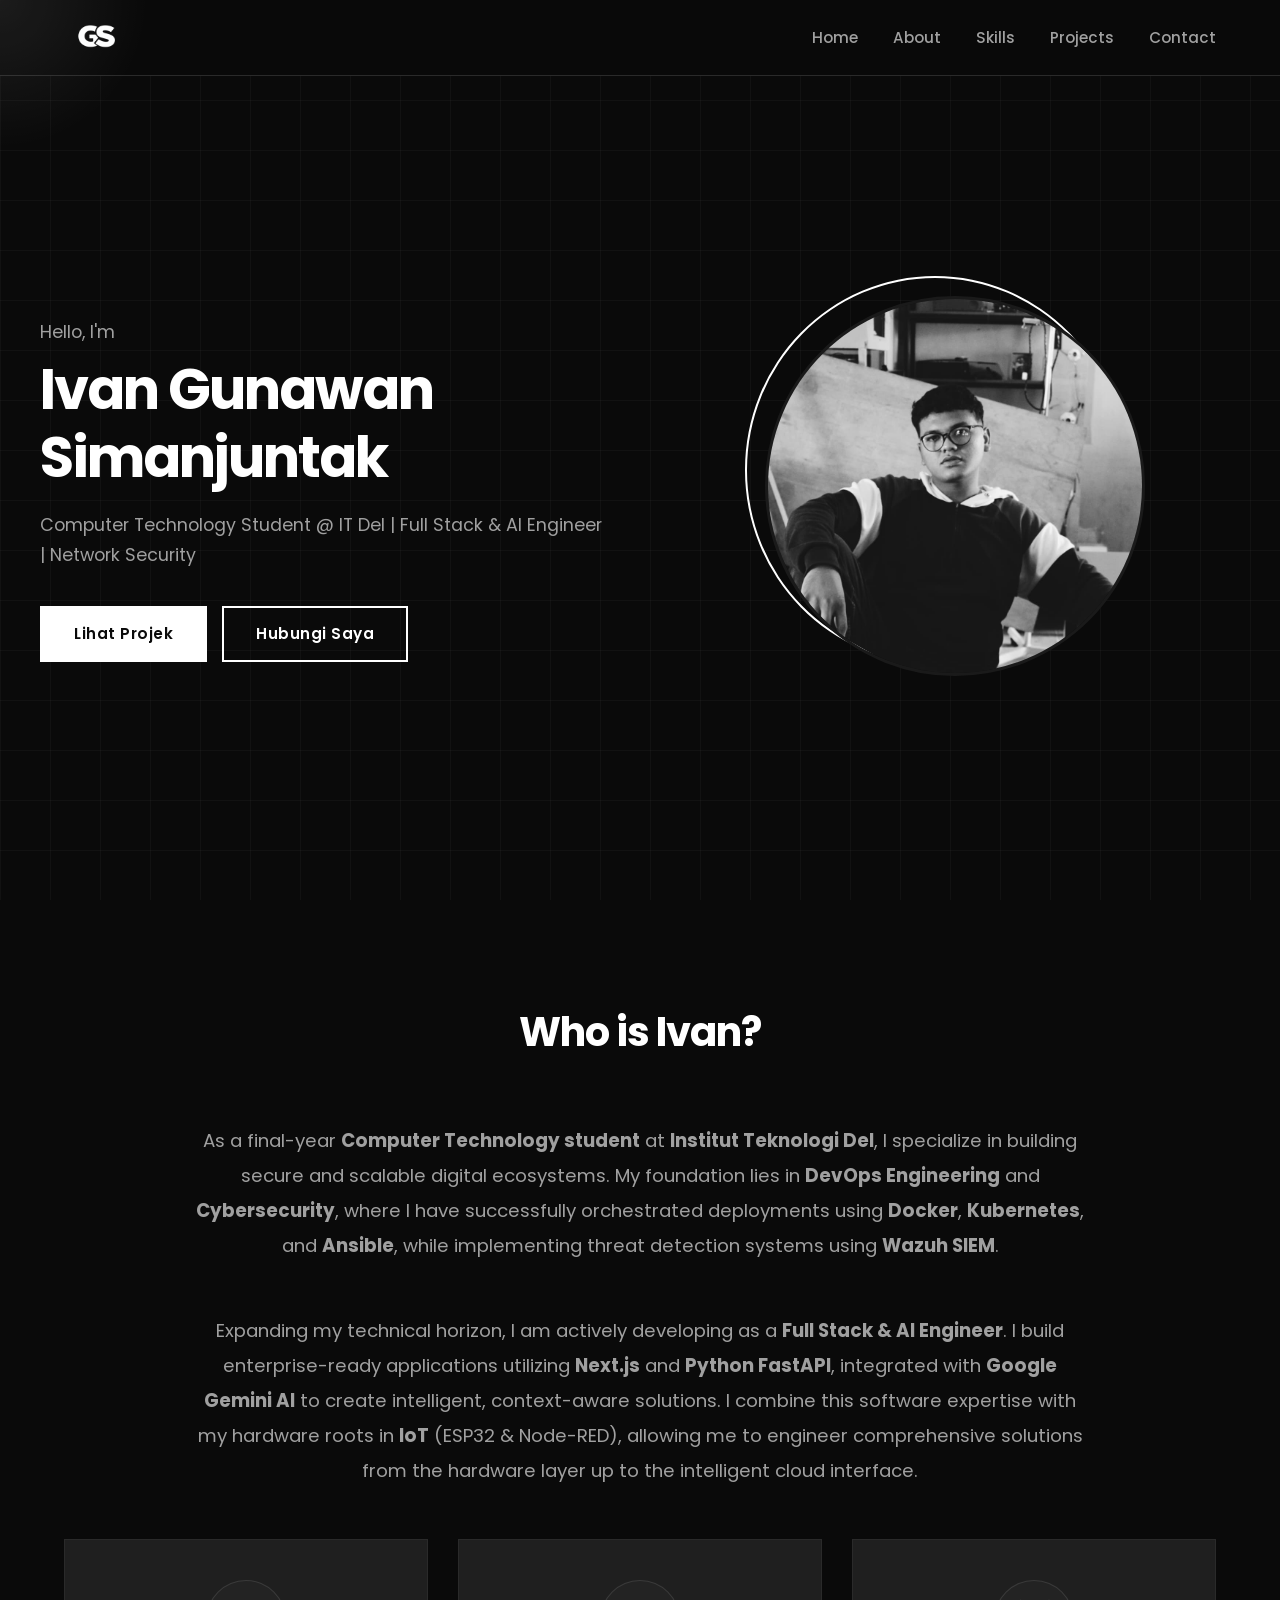
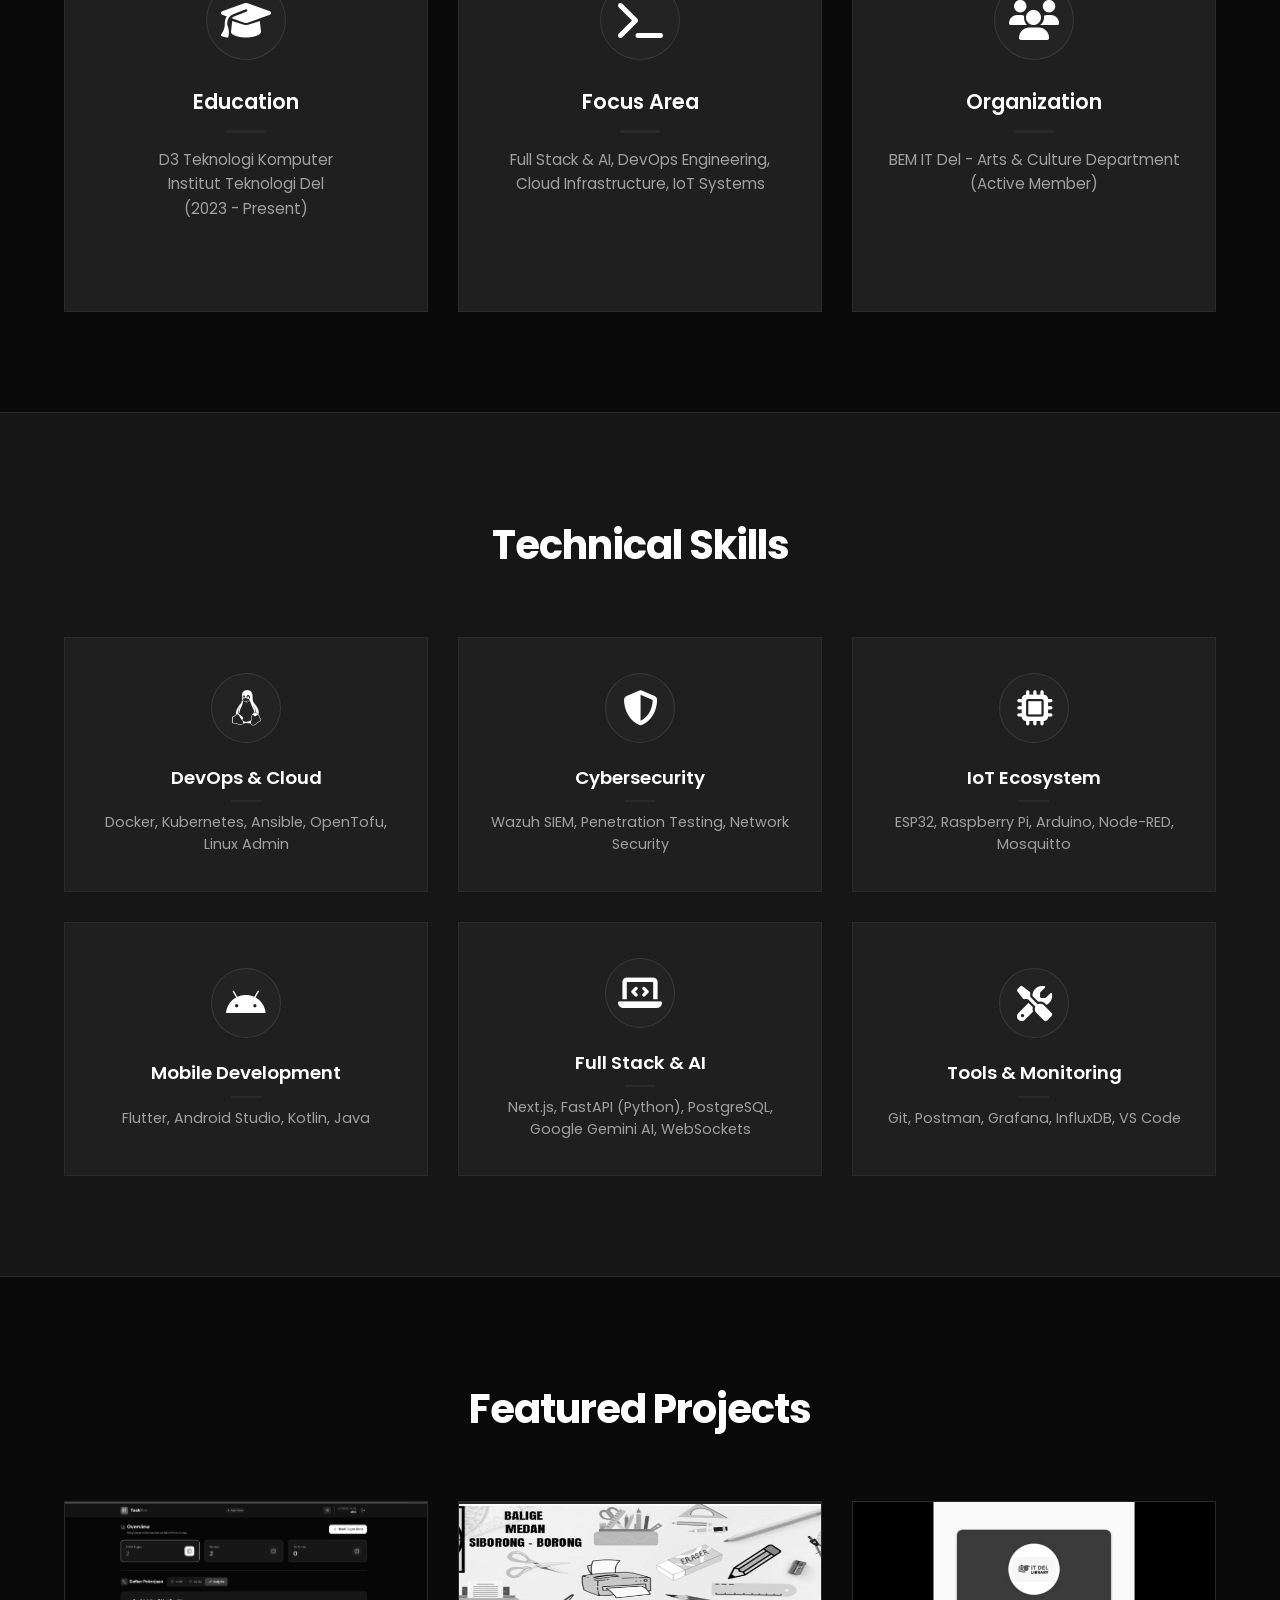
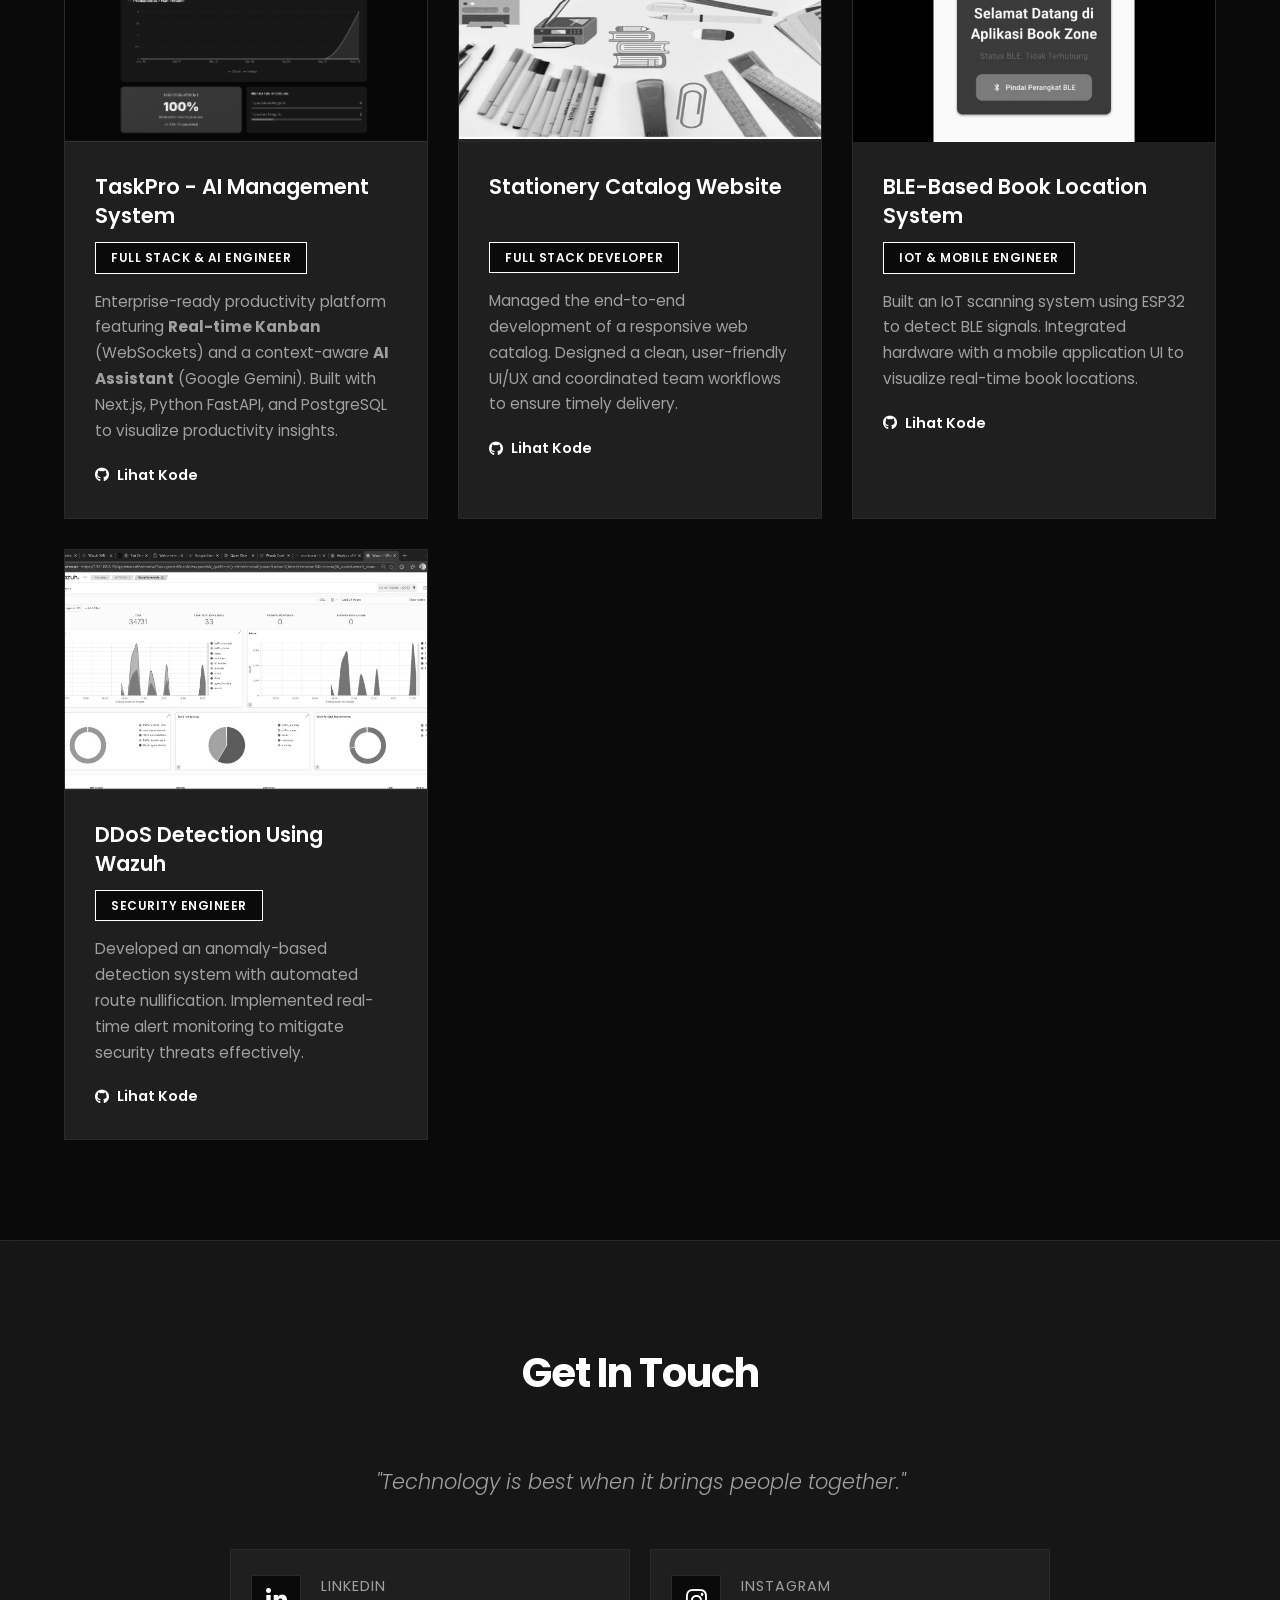
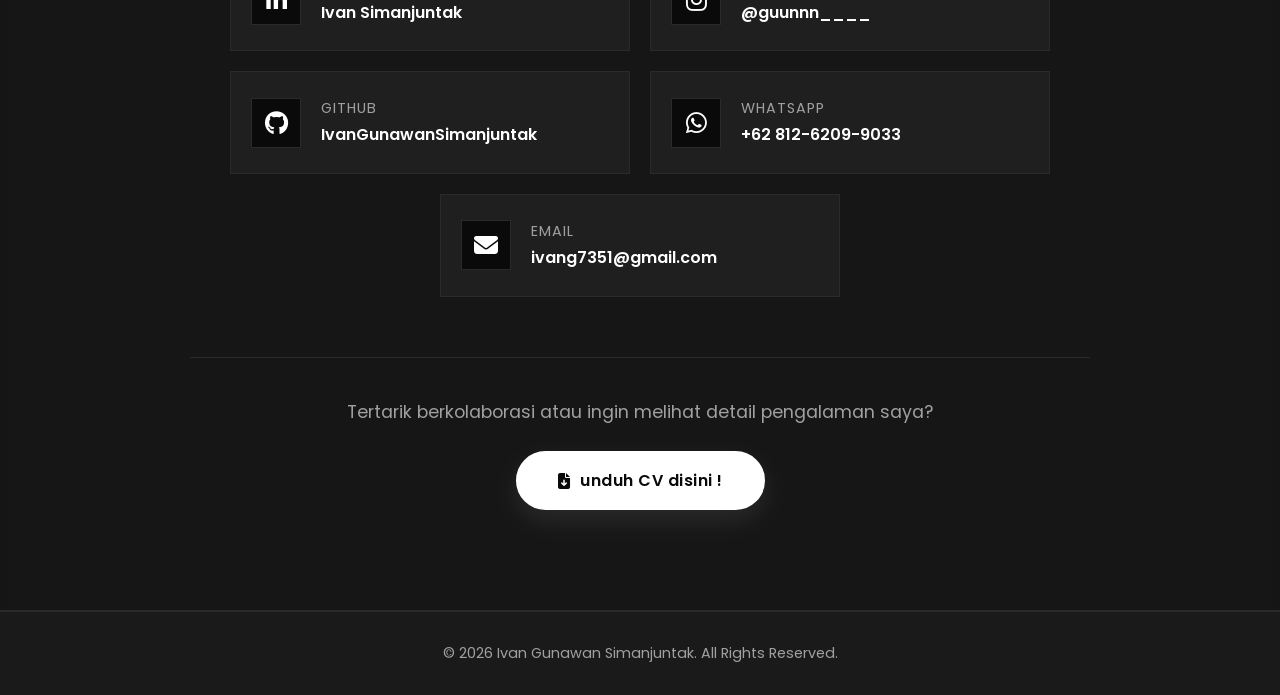
<file: index.html>
<!DOCTYPE html>
<html lang="id">
   <head>
    <meta charset="UTF-8">
    <meta name="viewport" content="width=device-width, initial-scale=1.0">
    
    <title>Portfolio | Ivan Gunawan Simanjuntak</title>
    
    <link rel="icon" type="image/jpeg" href="img/2.jpeg">

    <link rel="stylesheet" href="style.css">
    
    <meta name="description" content="Portfolio of Ivan Gunawan Simanjuntak - Full Stack & AI Engineer specializing in Next.js, Python, and Cybersecurity. View my projects and CV.">
    <meta name="keywords" content="Ivan Gunawan, Full Stack Developer, AI Engineer, IT Del, Portfolio, Next.js, Python, Cybersecurity">
    <meta name="author" content="Ivan Gunawan Simanjuntak">

    <meta property="og:title" content="Ivan Gunawan - Full Stack & AI Engineer">
    <meta property="og:description" content="Building enterprise-ready applications with Next.js, Python FastAPI, and Google Gemini AI. Check out my latest work!">
    <meta property="og:image" content="https://ivangunawansimanjuntak.github.io/my-portofolio/img/2.jpeg">
    <meta property="og:url" content="https://ivangunawansimanjuntak.github.io/my-portofolio/">
    <meta property="og:type" content="website">

    <link href="https://fonts.googleapis.com/css2?family=Poppins:wght@300;400;600;700&display=swap" rel="stylesheet">
    <link rel="stylesheet" href="https://cdnjs.cloudflare.com/ajax/libs/font-awesome/6.4.0/css/all.min.css">
</head>
<body>

    <div class="cursor-light"></div>

    <nav class="navbar">
        <div class="container nav-container">
            <a href="#" class="logo">
                <img src="img/logo.png" alt="Logo Ivan Gunawan">
            </a>
            
            <ul class="nav-links">
                <li><a href="#home">Home</a></li>
                <li><a href="#about">About</a></li>
                <li><a href="#skills">Skills</a></li>
                <li><a href="#projects">Projects</a></li>
                <li><a href="#contact">Contact</a></li>
            </ul>

            <div class="hamburger">
                <i class="fas fa-bars"></i>
            </div>
        </div>
    </nav>

    <section id="home" class="hero">
        <div class="container hero-container">
            <div class="hero-text hidden">
                <span class="greeting">Hello, I'm</span>
                <h1>Ivan Gunawan<br>Simanjuntak</h1>
                <p>Computer Technology Student @ IT Del | Full Stack & AI Engineer | Network Security</p>
                <div class="cta-buttons">
                    <a href="#projects" class="btn btn-primary">Lihat Projek</a>
                    <a href="#contact" class="btn btn-outline">Hubungi Saya</a>
                </div>
            </div>
            
            <div class="hero-image hidden">
                <div class="img-wrapper">
                    <img src="img/2.jpeg" alt="Ivan Gunawan Profile">
                </div>
            </div>  
        </div>
    </section>

    <section id="about" class="section">
        <div class="container">
            <h2 class="section-title hidden">Who is Ivan?</h2>
            <div class="about-content hidden">
                <p>
                    As a final-year <strong>Computer Technology student</strong> at <strong>Institut Teknologi Del</strong>, I specialize in building secure and scalable digital ecosystems. My foundation lies in <strong>DevOps Engineering</strong> and <strong>Cybersecurity</strong>, where I have successfully orchestrated deployments using <strong>Docker</strong>, <strong>Kubernetes</strong>, and <strong>Ansible</strong>, while implementing threat detection systems using <strong>Wazuh SIEM</strong>.
                </p>
                <p>
                    Expanding my technical horizon, I am actively developing as a <strong>Full Stack & AI Engineer</strong>. I build enterprise-ready applications utilizing <strong>Next.js</strong> and <strong>Python FastAPI</strong>, integrated with <strong>Google Gemini AI</strong> to create intelligent, context-aware solutions. I combine this software expertise with my hardware roots in <strong>IoT</strong> (ESP32 & Node-RED), allowing me to engineer comprehensive solutions from the hardware layer up to the intelligent cloud interface.
                </p>
                
                <div class="info-grid">
                    <div class="info-card hidden">
                        <i class="fas fa-graduation-cap"></i>
                        <h3>Education</h3>
                        <p>D3 Teknologi Komputer<br>Institut Teknologi Del<br>(2023 - Present)</p>
                    </div>

                    <div class="info-card hidden">
                        <i class="fas fa-terminal"></i>
                        <h3>Focus Area</h3>
                        <p>Full Stack & AI, DevOps Engineering, Cloud Infrastructure, IoT Systems</p>
                    </div>

                    <div class="info-card hidden">
                        <i class="fas fa-users"></i>
                        <h3>Organization</h3>
                        <p>BEM IT Del - Arts & Culture Department (Active Member)</p>
                    </div>
                </div>
            </div>
        </div>
    </section>

    <section id="skills" class="section bg-dark">
        <div class="container">
            <h2 class="section-title hidden">Technical Skills</h2>
            <div class="skills-grid">
                
                <div class="skill-item hidden">
                    <i class="fab fa-linux"></i>
                    <div class="skill-info">
                        <h4>DevOps & Cloud</h4>
                        <p>Docker, Kubernetes, Ansible, OpenTofu, Linux Admin</p>
                    </div>
                </div>

                <div class="skill-item hidden">
                    <i class="fas fa-shield-alt"></i>
                    <div class="skill-info">
                        <h4>Cybersecurity</h4>
                        <p>Wazuh SIEM, Penetration Testing, Network Security</p>
                    </div>
                </div>

                <div class="skill-item hidden">
                    <i class="fas fa-microchip"></i>
                    <div class="skill-info">
                        <h4>IoT Ecosystem</h4>
                        <p>ESP32, Raspberry Pi, Arduino, Node-RED, Mosquitto</p>
                    </div>
                </div>

                <div class="skill-item hidden">
                    <i class="fab fa-android"></i>
                    <div class="skill-info">
                        <h4>Mobile Development</h4>
                        <p>Flutter, Android Studio, Kotlin, Java</p>
                    </div>
                </div>

                <div class="skill-item hidden">
                    <i class="fas fa-laptop-code"></i> <div class="skill-info">
                        <h4>Full Stack & AI</h4>
                        <p>Next.js, FastAPI (Python), PostgreSQL, Google Gemini AI, WebSockets</p>
                    </div>
                </div>

                <div class="skill-item hidden">
                    <i class="fas fa-tools"></i>
                    <div class="skill-info">
                        <h4>Tools & Monitoring</h4>
                        <p>Git, Postman, Grafana, InfluxDB, VS Code</p>
                    </div>
                </div>

            </div>
        </div>
    </section>

    <section id="projects" class="section">
        <div class="container">
            <h2 class="section-title hidden">Featured Projects</h2>
            <div class="projects-grid">

                <div class="project-card hidden">
                    <div class="card-img">
                        <img src="img/6.png" alt="TaskPro Dashboard">
                    </div>
                    <div class="card-body">
                        <h3>TaskPro - AI Management System</h3>
                        <span class="badge">Full Stack & AI Engineer</span>
                        <p>
                            Enterprise-ready productivity platform featuring <strong>Real-time Kanban</strong> (WebSockets) and a context-aware <strong>AI Assistant</strong> (Google Gemini). Built with Next.js, Python FastAPI, and PostgreSQL to visualize productivity insights.
                        </p>
                        
                        <a href="https://github.com/IvanGunawanSimanjuntak/TaskPro-AI-Management" target="_blank" class="project-link">
                            <i class="fab fa-github"></i> Lihat Kode
                        </a>
                    </div>
                </div>
                
                <div class="project-card hidden">
                    <div class="card-img">
                        <img src="img/3.png" alt="Stationery Catalog">
                    </div>
                    <div class="card-body">
                        <h3>Stationery Catalog Website</h3>
                        <span class="badge">Full Stack Developer</span>
                        <p>Managed the end-to-end development of a responsive web catalog. Designed a clean, user-friendly UI/UX and coordinated team workflows to ensure timely delivery.</p>
                        
                        <a href="https://github.com/IvanGunawanSimanjuntak/PA-1-gas" target="_blank" class="project-link">
                            <i class="fab fa-github"></i> Lihat Kode
                        </a>
                    </div>
                </div>

                <div class="project-card hidden">
                    <div class="card-img">
                        <img src="img/4.png" alt="BLE Mobile App">
                    </div>
                    <div class="card-body">
                        <h3>BLE-Based Book Location System</h3>
                        <span class="badge">IoT & Mobile Engineer</span>
                        <p>Built an IoT scanning system using ESP32 to detect BLE signals. Integrated hardware with a mobile application UI to visualize real-time book locations.</p>

                        <a href="https://github.com/IvanGunawanSimanjuntak/pa-2" target="_blank" class="project-link">
                            <i class="fab fa-github"></i> Lihat Kode
                        </a>
                    </div>
                </div>

                <div class="project-card hidden">
                    <div class="card-img">
                        <img src="img/5.png" alt="DDoS Detection">
                    </div>
                    <div class="card-body">
                        <h3>DDoS Detection Using Wazuh</h3>
                        <span class="badge">Security Engineer</span>
                        <p>Developed an anomaly-based detection system with automated route nullification. Implemented real-time alert monitoring to mitigate security threats effectively.</p>

                        <a href="https://github.com/IvanGunawanSimanjuntak/TA" target="_blank" class="project-link">
                            <i class="fab fa-github"></i> Lihat Kode
                        </a>
                    </div>
                </div>

            </div>
        </div>
    </section>

<section id="contact" class="section bg-dark">
        <div class="container contact-wrapper hidden">
            <h2 class="section-title">Get In Touch</h2>
            <p class="quote">"Technology is best when it brings people together."</p>
            
            <div class="social-grid">
                
                <a href="https://www.linkedin.com/in/ivan-simanjuntak-47b6a133a/" target="_blank" class="social-card">
                    <div class="icon-box"><i class="fab fa-linkedin-in"></i></div>
                    <div class="social-text">
                        <h3>LinkedIn</h3>
                        <p>Ivan Simanjuntak</p>
                    </div>
                </a>

                <a href="https://www.instagram.com/guunnn____" target="_blank" class="social-card">
                    <div class="icon-box"><i class="fab fa-instagram"></i></div>
                    <div class="social-text">
                        <h3>Instagram</h3>
                        <p>@guunnn____</p>
                    </div>
                </a>

                <a href="https://github.com/IvanGunawanSimanjuntak" target="_blank" class="social-card">
                    <div class="icon-box"><i class="fab fa-github"></i></div>
                    <div class="social-text">
                        <h3>GitHub</h3>
                        <p>IvanGunawanSimanjuntak</p>
                    </div>
                </a>

                <a href="https://wa.me/6281262099033" target="_blank" class="social-card">
                    <div class="icon-box"><i class="fab fa-whatsapp"></i></div>
                    <div class="social-text">
                        <h3>WhatsApp</h3>
                        <p>+62 812-6209-9033</p>
                    </div>
                </a>

                <a href="mailto:ivang7351@gmail.com" class="social-card">
                    <div class="icon-box"><i class="fas fa-envelope"></i></div>
                    <div class="social-text">
                        <h3>Email</h3>
                        <p>ivang7351@gmail.com</p>
                    </div>
                </a>

            </div> 
            <div class="cv-download-section" style="margin-top: 60px; text-align: center; border-top: 1px solid var(--border); padding-top: 40px;">
                <p style="color: var(--text-sec); margin-bottom: 25px; font-size: 1.1rem;">
                    Tertarik berkolaborasi atau ingin melihat detail pengalaman saya?
                </p>
                
                <a href="files/CV_Ivan_Gunawan.pdf" download="CV_Ivan_Gunawan_Simanjuntak" class="btn btn-primary" style="padding: 15px 40px; font-size: 1rem; border-radius: 50px; display: inline-flex; align-items: center; gap: 10px; box-shadow: 0 10px 30px rgba(255, 255, 255, 0.1);">
                    <i class="fas fa-file-download"></i> unduh CV disini !
                </a>
            </div>

        </div>
    </section>

    <footer>
      <p>&copy; <span id="year"></span> Ivan Gunawan Simanjuntak. All Rights Reserved.</p>
    </footer>

    <button class="scroll-top" id="scrollTop"><i class="fas fa-arrow-up"></i></button>

    <script src="script.js"></script>
    
    <script>
        const cursorLight = document.querySelector('.cursor-light');
        document.addEventListener('mousemove', (e) => {
            cursorLight.style.left = e.clientX + 'px';
            cursorLight.style.top = e.clientY + 'px';
        });
    </script>
</body>
</html>
</file>
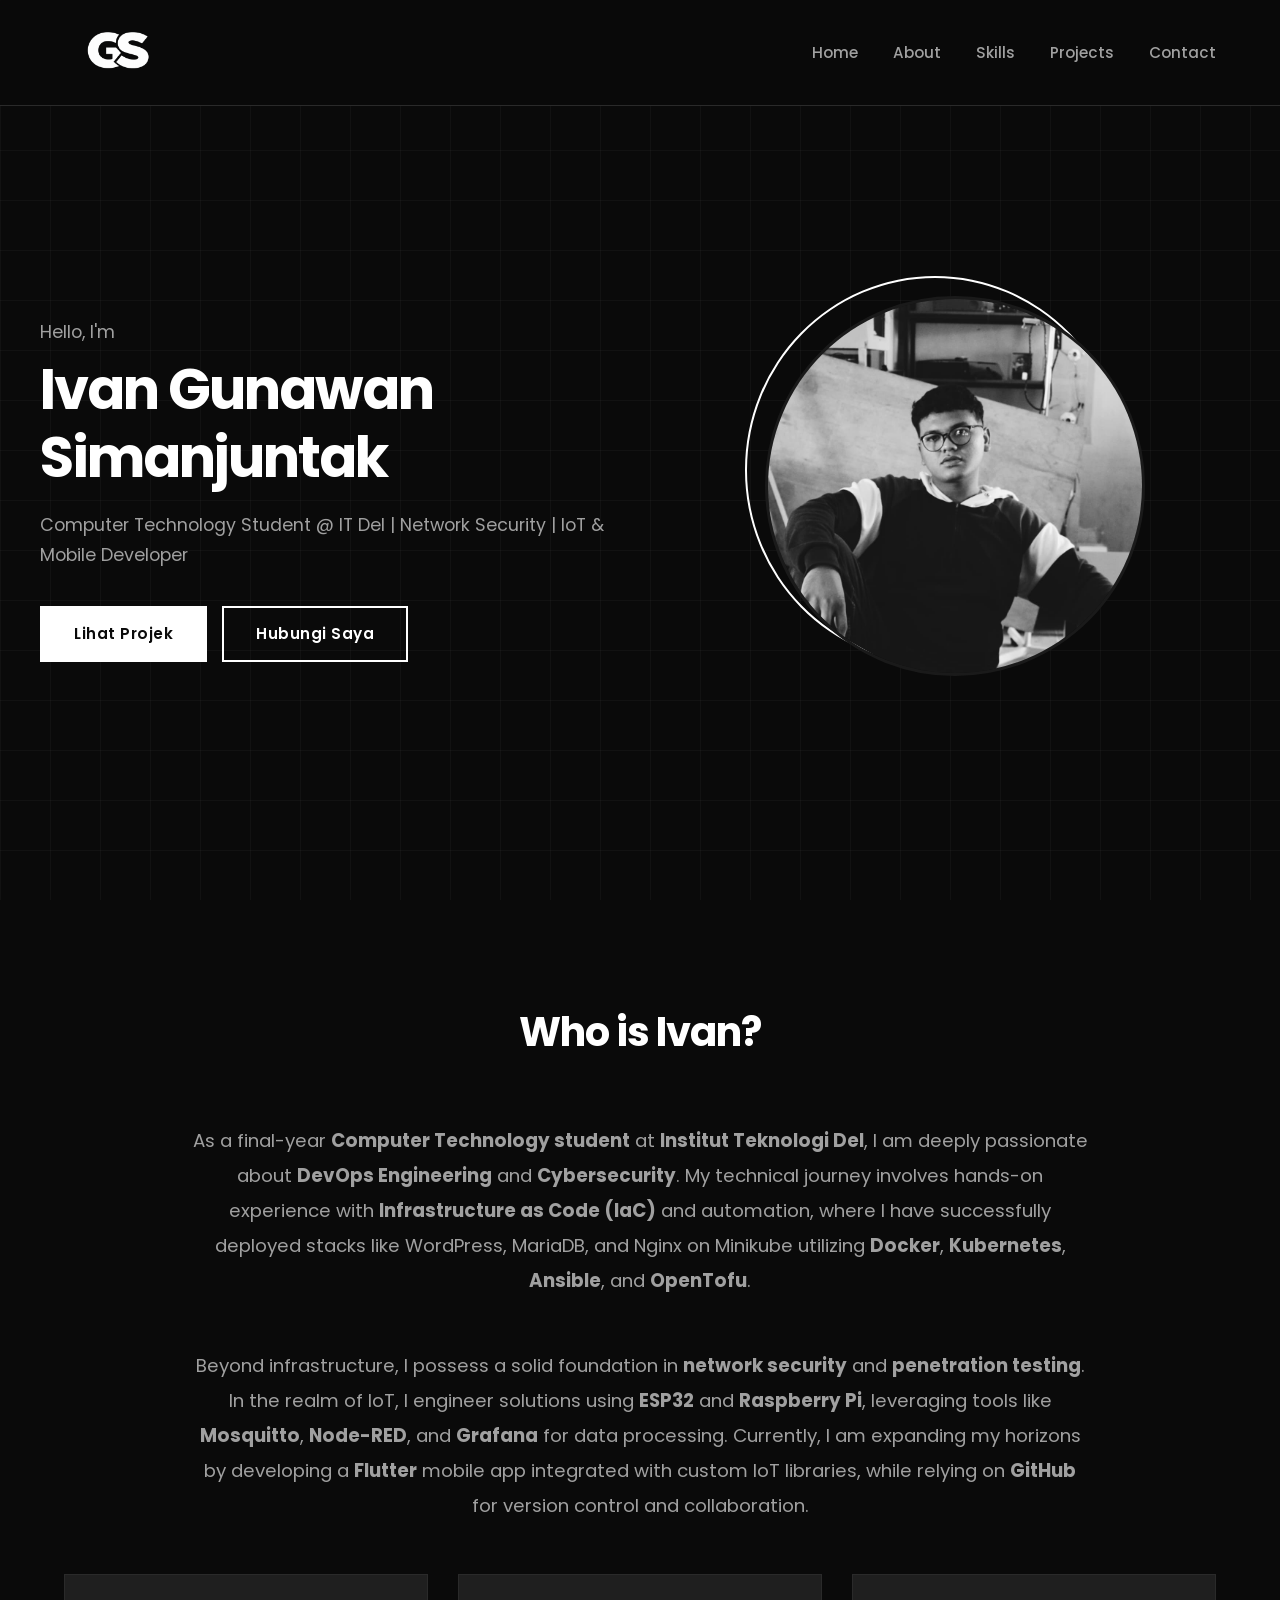
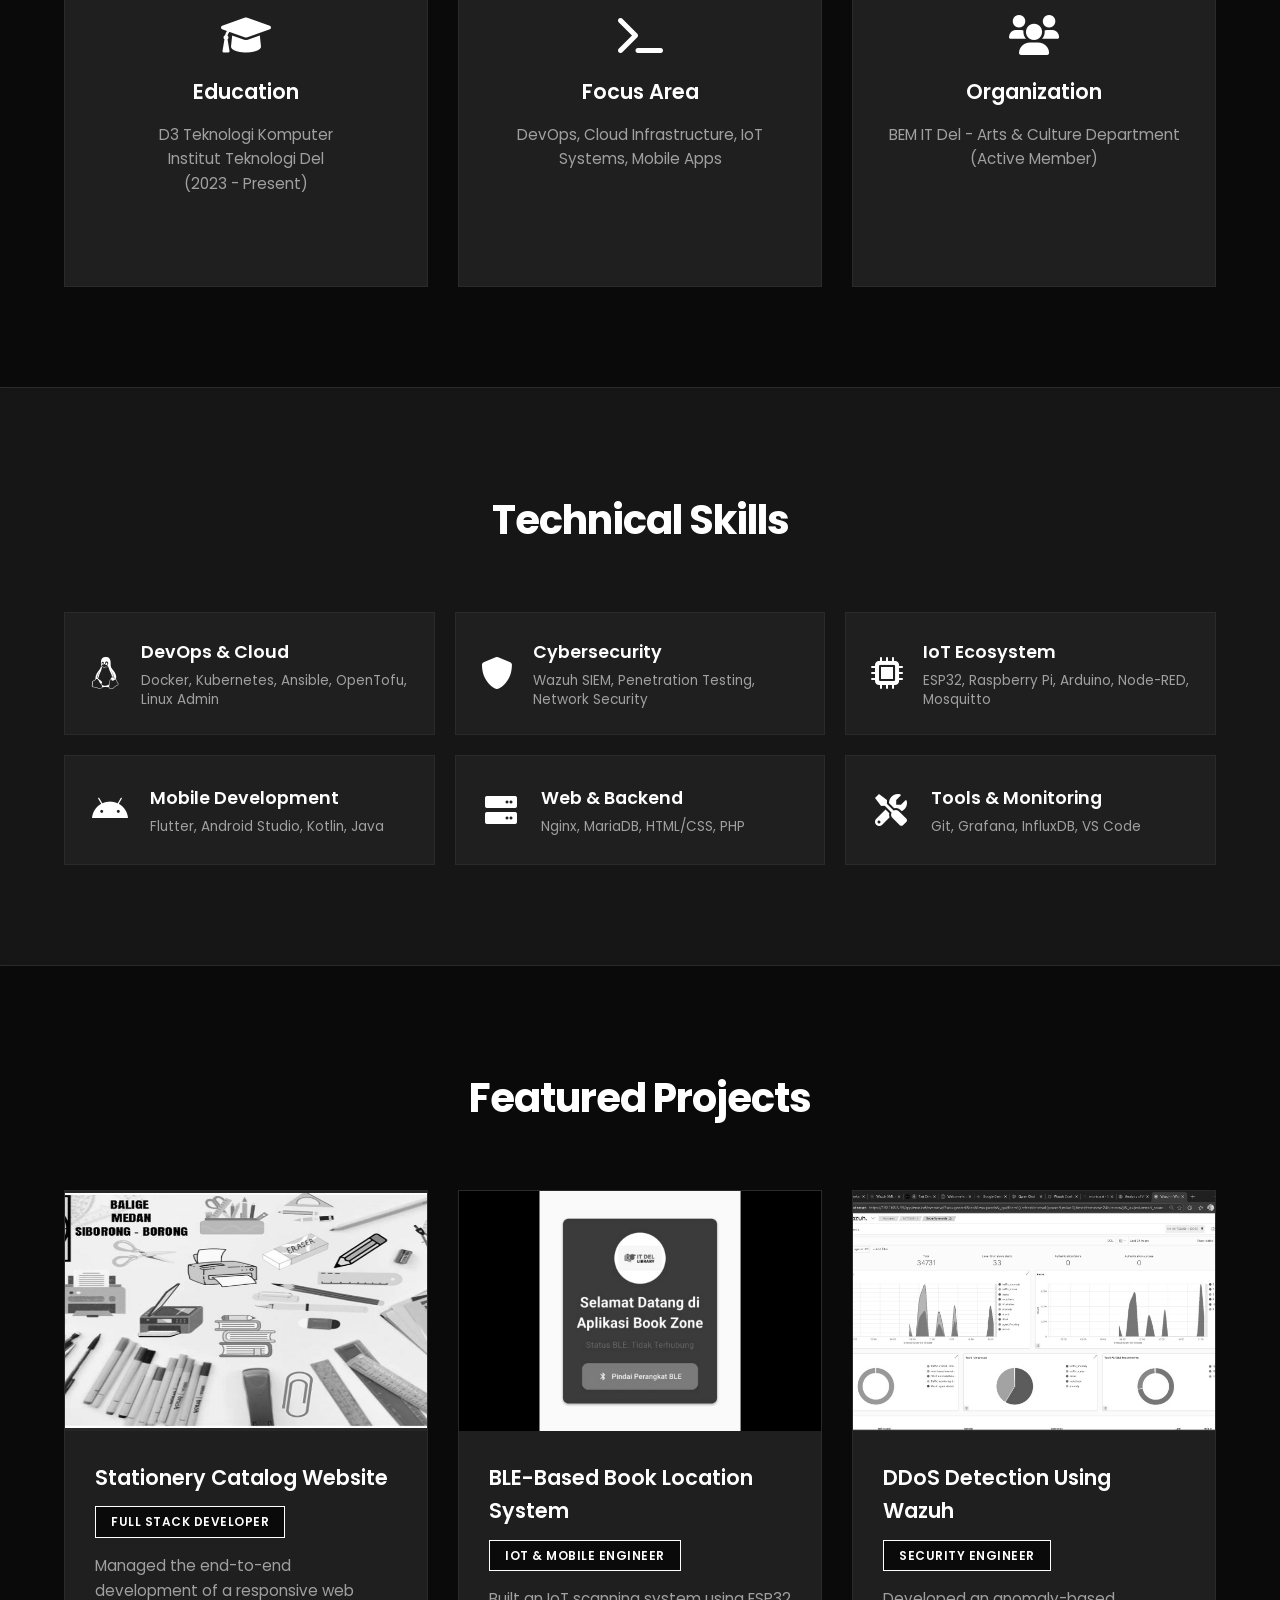
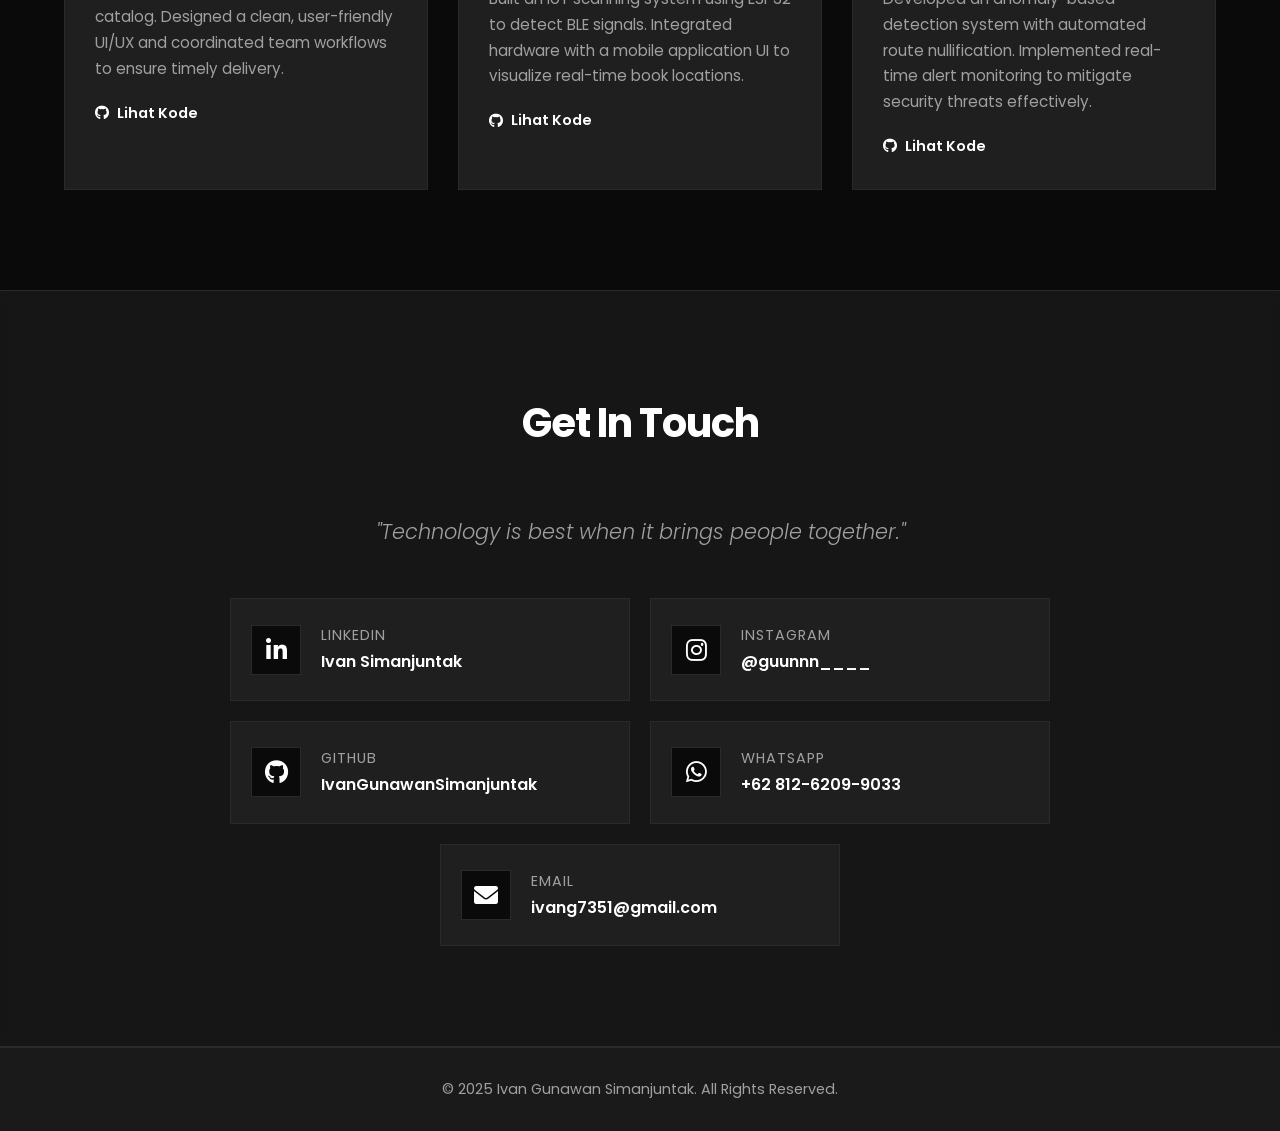
<file: myporto/index.html>
<!DOCTYPE html>
<html lang="id">
<head>
    <meta charset="UTF-8">
    <meta name="viewport" content="width=device-width, initial-scale=1.0">
    <title>Portfolio | Ivan Gunawan Simanjuntak</title>
    <link rel="stylesheet" href="style.css">
    <link href="https://fonts.googleapis.com/css2?family=Poppins:wght@300;400;600;700&display=swap" rel="stylesheet">
    <link rel="stylesheet" href="https://cdnjs.cloudflare.com/ajax/libs/font-awesome/6.0.0/css/all.min.css">
</head>
<body>

    <nav class="navbar">
        <div class="container nav-container">
            <a href="#" class="logo">
                <img src="img/logo.png" alt="Logo Ivan Gunawan">
            </a>
            
            <ul class="nav-links">
                <li><a href="#home">Home</a></li>
                <li><a href="#about">About</a></li>
                <li><a href="#skills">Skills</a></li>
                <li><a href="#projects">Projects</a></li>
                <li><a href="#contact">Contact</a></li>
            </ul>

            <div class="hamburger">
                <i class="fas fa-bars"></i>
            </div>
        </div>
    </nav>

    <section id="home" class="hero">
        <div class="container hero-container">
            <div class="hero-text hidden">
                <span class="greeting">Hello, I'm</span>
                <h1>Ivan Gunawan<br>Simanjuntak</h1>
                <p>Computer Technology Student @ IT Del | Network Security | IoT & Mobile Developer</p>
                <div class="cta-buttons">
                    <a href="#projects" class="btn btn-primary">Lihat Projek</a>
                    <a href="#contact" class="btn btn-outline">Hubungi Saya</a>
                </div>
            </div>
            <div class="hero-image hidden">
                <div class="img-wrapper">
                    <img src="img/2.jpeg" alt="Ivan Gunawan Profile">
                </div>
            </div>  
        </div>
    </section>

    <section id="about" class="section">
        <div class="container">
            <h2 class="section-title hidden">Who is Ivan?</h2>
            <div class="about-content hidden">
                <p>
                    As a final-year <strong>Computer Technology student</strong> at <strong>Institut Teknologi Del</strong>, I am deeply passionate about <strong>DevOps Engineering</strong> and <strong>Cybersecurity</strong>. My technical journey involves hands-on experience with <strong>Infrastructure as Code (IaC)</strong> and automation, where I have successfully deployed stacks like WordPress, MariaDB, and Nginx on Minikube utilizing <strong>Docker</strong>, <strong>Kubernetes</strong>, <strong>Ansible</strong>, and <strong>OpenTofu</strong>.
                </p>
                <p>
                    Beyond infrastructure, I possess a solid foundation in <strong>network security</strong> and <strong>penetration testing</strong>. In the realm of IoT, I engineer solutions using <strong>ESP32</strong> and <strong>Raspberry Pi</strong>, leveraging tools like <strong>Mosquitto</strong>, <strong>Node-RED</strong>, and <strong>Grafana</strong> for data processing. Currently, I am expanding my horizons by developing a <strong>Flutter</strong> mobile app integrated with custom IoT libraries, while relying on <strong>GitHub</strong> for version control and collaboration.
                </p>
                
                <div class="info-grid">
                    <div class="info-card hidden">
                        <i class="fas fa-graduation-cap"></i>
                        <h3>Education</h3>
                        <p>D3 Teknologi Komputer<br>Institut Teknologi Del<br>(2023 - Present)</p>
                    </div>

                    <div class="info-card hidden">
                        <i class="fas fa-terminal"></i>
                        <h3>Focus Area</h3>
                        <p>DevOps, Cloud Infrastructure, IoT Systems, Mobile Apps</p>
                    </div>

                    <div class="info-card hidden">
                        <i class="fas fa-users"></i>
                        <h3>Organization</h3>
                        <p>BEM IT Del - Arts & Culture Department (Active Member)</p>
                    </div>
                </div>
            </div>
        </div>
    </section>

    <section id="skills" class="section bg-dark">
        <div class="container">
            <h2 class="section-title hidden">Technical Skills</h2>
            <div class="skills-grid">
                
                <div class="skill-item hidden">
                    <i class="fab fa-linux"></i>
                    <div class="skill-info">
                        <h4>DevOps & Cloud</h4>
                        <p>Docker, Kubernetes, Ansible, OpenTofu, Linux Admin</p>
                    </div>
                </div>

                <div class="skill-item hidden">
                    <i class="fas fa-shield-alt"></i>
                    <div class="skill-info">
                        <h4>Cybersecurity</h4>
                        <p>Wazuh SIEM, Penetration Testing, Network Security</p>
                    </div>
                </div>

                <div class="skill-item hidden">
                    <i class="fas fa-microchip"></i>
                    <div class="skill-info">
                        <h4>IoT Ecosystem</h4>
                        <p>ESP32, Raspberry Pi, Arduino, Node-RED, Mosquitto</p>
                    </div>
                </div>

                <div class="skill-item hidden">
                    <i class="fab fa-android"></i>
                    <div class="skill-info">
                        <h4>Mobile Development</h4>
                        <p>Flutter, Android Studio, Kotlin, Java</p>
                    </div>
                </div>

                <div class="skill-item hidden">
                    <i class="fas fa-server"></i>
                    <div class="skill-info">
                        <h4>Web & Backend</h4>
                        <p>Nginx, MariaDB, HTML/CSS, PHP</p>
                    </div>
                </div>

                <div class="skill-item hidden">
                    <i class="fas fa-tools"></i>
                    <div class="skill-info">
                        <h4>Tools & Monitoring</h4>
                        <p>Git, Grafana, InfluxDB, VS Code</p>
                    </div>
                </div>

            </div>
        </div>
    </section>

    <section id="projects" class="section">
        <div class="container">
            <h2 class="section-title hidden">Featured Projects</h2>
            <div class="projects-grid">
                
                <div class="project-card hidden">
                    <div class="card-img">
                        <img src="img/3.png" alt="Stationery Catalog">
                    </div>
                    <div class="card-body">
                        <h3>Stationery Catalog Website</h3>
                        <span class="badge">Full Stack Developer</span>
                        <p>Managed the end-to-end development of a responsive web catalog. Designed a clean, user-friendly UI/UX and coordinated team workflows to ensure timely delivery.</p>
                        
                        <a href="https://github.com/IvanGunawanSimanjuntak/Stationery-Catalog" target="_blank" class="project-link">
                            <i class="fab fa-github"></i> Lihat Kode
                        </a>
                    </div>
                </div>

                <div class="project-card hidden">
                    <div class="card-img">
                        <img src="img/4.png" alt="BLE Mobile App">
                    </div>
                    <div class="card-body">
                        <h3>BLE-Based Book Location System</h3>
                        <span class="badge">IoT & Mobile Engineer</span>
                        <p>Built an IoT scanning system using ESP32 to detect BLE signals. Integrated hardware with a mobile application UI to visualize real-time book locations.</p>

                        <a href="https://github.com/IvanGunawanSimanjuntak/pa-2" target="_blank" class="project-link">
                            <i class="fab fa-github"></i> Lihat Kode
                        </a>
                    </div>
                </div>

                <div class="project-card hidden">
                    <div class="card-img">
                        <img src="img/5.png" alt="DDoS Detection">
                    </div>
                    <div class="card-body">
                        <h3>DDoS Detection Using Wazuh</h3>
                        <span class="badge">Security Engineer</span>
                        <p>Developed an anomaly-based detection system with automated route nullification. Implemented real-time alert monitoring to mitigate security threats effectively.</p>

                        <a href="https://github.com/IvanGunawanSimanjuntak/TA" target="_blank" class="project-link">
                            <i class="fab fa-github"></i> Lihat Kode
                        </a>
                    </div>
                </div>

            </div>
        </div>
    </section>

    <section id="contact" class="section bg-dark">
        <div class="container contact-wrapper hidden">
            <h2 class="section-title">Get In Touch</h2>
            <p class="quote">"Technology is best when it brings people together."</p>
            
            <div class="social-grid">
                
                <a href="https://www.linkedin.com/in/ivan-simanjuntak-47b6a133a/" target="_blank" class="social-card">
                    <div class="icon-box"><i class="fab fa-linkedin-in"></i></div>
                    <div class="social-text">
                        <h3>LinkedIn</h3>
                        <p>Ivan Simanjuntak</p>
                    </div>
                </a>

                <a href="https://www.instagram.com/guunnn____" target="_blank" class="social-card">
                    <div class="icon-box"><i class="fab fa-instagram"></i></div>
                    <div class="social-text">
                        <h3>Instagram</h3>
                        <p>@guunnn____</p>
                    </div>
                </a>

                <a href="https://github.com/IvanGunawanSimanjuntak" target="_blank" class="social-card">
                    <div class="icon-box"><i class="fab fa-github"></i></div>
                    <div class="social-text">
                        <h3>GitHub</h3>
                        <p>IvanGunawanSimanjuntak</p>
                    </div>
                </a>

                <a href="https://wa.me/6281262099033" target="_blank" class="social-card">
                    <div class="icon-box"><i class="fab fa-whatsapp"></i></div>
                    <div class="social-text">
                        <h3>WhatsApp</h3>
                        <p>+62 812-6209-9033</p>
                    </div>
                </a>

                <a href="mailto:ivang7351@gmail.com" class="social-card">
                    <div class="icon-box"><i class="fas fa-envelope"></i></div>
                    <div class="social-text">
                        <h3>Email</h3>
                        <p>ivang7351@gmail.com</p>
                    </div>
                </a>

            </div>
        </div>
    </section>

    <footer>
        <p>&copy; 2025 Ivan Gunawan Simanjuntak. All Rights Reserved.</p>
    </footer>

    <button class="scroll-top" id="scrollTop"><i class="fas fa-arrow-up"></i></button>

    <script src="script.js"></script>
</body>
</html>
</file>
<file: style.css>
/* --- GLOBAL VARIABLES --- */
:root {
    --bg-main: #0a0a0a;
    --bg-sec: #1a1a1a;
    --bg-card: #1f1f1f;
    --text-main: #ffffff;
    --text-sec: #a0a0a0;
    --accent: #ffffff;
    --accent-hover: #e0e0e0;
    --border: #2a2a2a;

    /* Brand Colors for Hover */
    --brand-linkedin: #0A66C2;
    --brand-instagram: #E1306C;
    --brand-whatsapp: #25D366;
    --brand-email: #F59E0B;
}

/* --- RESET & BASE --- */
* { margin: 0; padding: 0; box-sizing: border-box; }

html { scroll-behavior: smooth; }

body {
    font-family: 'Poppins', sans-serif;
    background-color: var(--bg-main);
    color: var(--text-main);
    overflow-x: hidden;
    line-height: 1.6;

    /* BACKGROUND GRID EFFECT */
    background-image: 
        linear-gradient(rgba(255, 255, 255, 0.03) 1px, transparent 1px),
        linear-gradient(90deg, rgba(255, 255, 255, 0.03) 1px, transparent 1px);
    background-size: 50px 50px;
    background-attachment: fixed;
}

/* =========================================
   CURSOR LIGHT EFFECT (NEW)
   ========================================= */
.cursor-light {
    position: fixed;
    top: 0;
    left: 0;
    width: 350px; /* Ukuran cahaya */
    height: 350px;
    background: radial-gradient(circle, rgba(255, 255, 255, 0.08) 0%, rgba(255, 255, 255, 0) 60%);
    transform: translate(-50%, -50%); /* Agar cursor ada di tengah cahaya */
    pointer-events: none; /* Agar bisa klik tembus cahaya */
    z-index: 9999;
    mix-blend-mode: screen; /* Blending halus dengan background */
    transition: width 0.3s, height 0.3s; /* Smooth jika ingin ubah ukuran saat hover */
}

/* =========================================
   NAVBAR & LOGO (UPDATED)
   ========================================= */
.container { width: 90%; max-width: 1200px; margin: 0 auto; }

.navbar {
    position: fixed; top: 0; width: 100%;
    background: rgba(10, 10, 10, 0.95);
    padding: 15px 0;
    z-index: 1000;
    border-bottom: 1px solid var(--border);
    backdrop-filter: blur(15px);
}
.nav-container { display: flex; justify-content: space-between; align-items: center; }

/* LOGO STYLE FIXED (RESIZED) */
.logo {
    display: flex;
    align-items: center;
    text-decoration: none;
    height: 45px; /* Disesuaikan agar sejajar dengan text menu */
}

.logo img {
    height: 100%; 
    width: auto;
    object-fit: contain; 
    display: block;
}

.nav-links { display: flex; list-style: none; gap: 35px; }
.nav-links a { color: var(--text-sec); text-decoration: none; transition: 0.3s; font-size: 0.95rem; font-weight: 500; }
.nav-links a:hover { color: var(--accent); }
.hamburger { display: none; cursor: pointer; font-size: 1.5rem; color: #fff; }

/* --- HERO SECTION --- */
.hero { min-height: 100vh; display: flex; align-items: center; padding-top: 80px; position: relative; }
.hero-container { display: flex; justify-content: space-between; align-items: center; width: 100%; gap: 60px; }
.hero-text { flex: 1; }
.greeting { color: var(--text-sec); font-size: 1.1rem; font-weight: 400; display: block; margin-bottom: 10px; }
.hero-text h1 { font-size: 3.5rem; line-height: 1.2; margin-bottom: 20px; font-weight: 700; letter-spacing: -2px; }
.hero-text p { color: var(--text-sec); margin-bottom: 35px; font-size: 1.1rem; line-height: 1.7; }
.hero-image { flex: 1; display: flex; justify-content: center; }
.img-wrapper { position: relative; }
.img-wrapper::before {
    content: ''; position: absolute; top: -20px; left: -20px; right: 20px; bottom: 20px;
    border: 2px solid var(--accent); border-radius: 50%; z-index: -1;
}
.img-wrapper img {
    width: 380px; height: 380px; border-radius: 50%; object-fit: cover;
    border: 3px solid var(--bg-sec); filter: grayscale(100%); transition: 0.5s;
}
.img-wrapper img:hover { filter: grayscale(0%); }

/* --- BUTTONS --- */
.cta-buttons { display: flex; gap: 15px; }
.btn {
    padding: 14px 32px; border-radius: 0; text-decoration: none; font-weight: 600;
    display: inline-block; transition: all 0.3s; font-size: 0.95rem; letter-spacing: 0.5px;
}
.btn-primary { background: var(--accent); color: var(--bg-main); border: 2px solid var(--accent); }
.btn-primary:hover { background: transparent; color: var(--accent); }
.btn-outline { border: 2px solid var(--accent); color: var(--accent); }
.btn-outline:hover { background: var(--accent); color: var(--bg-main); }

/* --- SECTIONS --- */
.section { padding: 100px 0; position: relative; }
.section-title { text-align: center; margin-bottom: 60px; font-size: 2.5rem; font-weight: 700; letter-spacing: -1px; }

.bg-dark { 
    background: rgba(30, 30, 30, 0.6);
    border-top: 1px solid var(--border);
    border-bottom: 1px solid var(--border);
    backdrop-filter: blur(5px);
}

/* --- ABOUT CONTENT --- */
.about-content p {
    font-size: 1.15rem; line-height: 1.9; color: var(--text-sec); margin-bottom: 50px;
    text-align: center; max-width: 900px; margin-left: auto; margin-right: auto;
}

.info-grid {
    display: grid; grid-template-columns: repeat(auto-fit, minmax(280px, 1fr)); gap: 30px; margin-top: 50px;
}

/* --- INFO CARD --- */
.info-card {
    background: var(--bg-card);
    padding: 40px 30px;
    border: 1px solid var(--border);
    text-align: center;
    transition: all 0.4s ease;
    position: relative;
    z-index: 1;
    overflow: hidden;
}

.info-card:hover {
    border-color: var(--accent);
    transform: translateY(-10px);
    box-shadow: 0 15px 40px rgba(255, 255, 255, 0.05);
    background: linear-gradient(145deg, #1f1f1f, #252525);
}

.info-card i {
    font-size: 2.5rem;
    color: var(--accent);
    margin-bottom: 25px;
    display: inline-flex;
    align-items: center;
    justify-content: center;
    width: 80px;
    height: 80px;
    border-radius: 50%;
    border: 1px solid rgba(255, 255, 255, 0.1);
    transition: 0.4s;
    background: rgba(255, 255, 255, 0.02);
}

.info-card:hover i {
    background: rgba(255, 255, 255, 0.1);
    transform: scale(1.1);
    border-color: var(--accent);
    box-shadow: 0 0 15px rgba(255, 255, 255, 0.2);
}

.info-card h3 {
    font-size: 1.3rem;
    margin-bottom: 15px;
    font-weight: 600;
    position: relative;
    padding-bottom: 15px;
}

.info-card h3::after {
    content: '';
    position: absolute;
    bottom: 0;
    left: 50%;
    transform: translateX(-50%);
    width: 40px;
    height: 3px;
    background: var(--border);
    transition: 0.4s;
    border-radius: 2px;
}

.info-card:hover h3::after {
    width: 80px; 
    background: var(--accent);
}

.info-card p {
    color: var(--text-sec);
    font-size: 0.95rem;
    line-height: 1.6;
}

/* --- SKILLS GRID --- */
.skills-grid { 
    display: grid; 
    grid-template-columns: repeat(3, minmax(240px, 1fr)); 
    gap: 30px; 
}

.skill-item {
    background: var(--bg-card); 
    padding: 35px 25px; 
    border: 1px solid var(--border);
    display: flex; 
    flex-direction: column;
    align-items: center; 
    justify-content: center;
    text-align: center;
    transition: all 0.4s ease;
    min-height: 200px;
    position: relative; 
    z-index: 1;
    overflow: hidden;
}

.skill-item:hover { 
    border-color: var(--accent); 
    transform: translateY(-10px); 
    box-shadow: 0 15px 40px rgba(255, 255, 255, 0.05);
    background: linear-gradient(145deg, #1f1f1f, #252525);
}

.skill-item i { 
    font-size: 2.2rem; 
    color: var(--accent); 
    width: 70px; 
    height: 70px;
    display: inline-flex;
    align-items: center;
    justify-content: center;
    border-radius: 50%;
    border: 1px solid rgba(255, 255, 255, 0.1);
    background: rgba(255, 255, 255, 0.02);
    margin-bottom: 20px;
    transition: 0.4s;
}

.skill-item:hover i {
    background: rgba(255, 255, 255, 0.1);
    transform: scale(1.1);
    border-color: var(--accent);
    box-shadow: 0 0 15px rgba(255, 255, 255, 0.2);
}

.skill-info h4 { 
    font-size: 1.15rem; 
    margin-bottom: 10px; 
    font-weight: 600; 
    color: var(--text-main); 
    position: relative;
    padding-bottom: 10px;
    display: inline-block;
}

.skill-info h4::after {
    content: '';
    position: absolute;
    bottom: 0;
    left: 50%;
    transform: translateX(-50%);
    width: 30px;
    height: 2px;
    background: var(--border);
    transition: 0.4s;
}

.skill-item:hover h4::after {
    width: 60px;
    background: var(--accent);
}

.skill-info p { 
    color: var(--text-sec); 
    font-size: 0.9rem; 
    margin: 0; 
    line-height: 1.5; 
}

/* --- PROJECTS --- */
.projects-grid { display: grid; grid-template-columns: repeat(auto-fit, minmax(320px, 1fr)); gap: 30px; }
.project-card {
    background: var(--bg-card); border: 1px solid var(--border); overflow: hidden; transition: 0.3s; position: relative;
}
.project-card:hover { border-color: var(--accent); transform: translateY(-8px); }
.card-img { height: 240px; overflow: hidden; position: relative; }
.card-img img { 
    width: 100%; height: 100%; object-fit: cover; filter: grayscale(100%); transition: 0.5s; 
}
.project-card:hover .card-img img { filter: grayscale(0%); transform: scale(1.05); }
.card-body { padding: 30px; }
.card-body h3 { 
    font-size: 1.3rem; 
    margin-bottom: 12px; 
    font-weight: 600;
    
    /* --- PERBAIKAN MULAI --- */
    min-height: 3.6rem; /* Memaksa tinggi minimal setara 2 baris teks */
    line-height: 1.4;   /* Mengatur jarak antar baris agar rapi */
    
    /* Opsional: Memastikan teks tidak lebih dari 2 baris (jika judul kepanjangan) */
    display: -webkit-box;
    -webkit-line-clamp: 2;
    -webkit-box-orient: vertical;
    overflow: hidden;
    /* --- PERBAIKAN SELESAI --- */
}
.badge {
    display: inline-block; padding: 5px 15px; background: var(--bg-main); border: 1px solid var(--accent);
    color: var(--accent); font-size: 0.75rem; margin-bottom: 15px; font-weight: 600; letter-spacing: 0.5px; text-transform: uppercase;
}
.card-body p { color: var(--text-sec); line-height: 1.7; font-size: 0.95rem; }

.project-link {
    display: inline-flex; align-items: center; gap: 8px; margin-top: 20px;
    color: var(--text-main); text-decoration: none; font-weight: 600; font-size: 0.9rem;
    border-bottom: 1px solid transparent; transition: 0.3s;
}
.project-link:hover { color: var(--text-sec); border-bottom: 1px solid var(--text-sec); transform: translateX(5px); }

/* --- CONTACT SECTION --- */
.contact-wrapper { max-width: 900px; margin: 0 auto; text-align: center; }
.quote { font-size: 1.3rem; color: var(--text-sec); margin-bottom: 50px; font-style: italic; font-weight: 300; }

.social-grid {
    display: flex;
    flex-wrap: wrap; 
    justify-content: center;
    gap: 20px;
    margin-top: 40px;
    width: 100%;
}

.social-card {
    background: var(--bg-card);
    border: 1px solid var(--border);
    padding: 25px 20px;
    display: flex;
    align-items: center;
    gap: 20px;
    text-decoration: none;
    transition: all 0.3s ease;
    border-radius: 0;
    flex: 1 1 300px; 
    max-width: 400px;
}

.social-card { --brand: var(--accent); }
.social-card[href*="linkedin.com"] { --brand: var(--brand-linkedin); }
.social-card[href*="instagram.com"] { --brand: var(--brand-instagram); }
.social-card[href*="wa.me"] { --brand: var(--brand-whatsapp); }
.social-card[href^="mailto:"] { --brand: var(--brand-email); }

.social-card:hover { border-color: var(--brand); transform: translateY(-5px); background: var(--bg-sec); }

.icon-box {
    width: 50px; height: 50px; background: var(--bg-main); border: 1px solid var(--border);
    display: flex; align-items: center; justify-content: center; transition: 0.3s; flex-shrink: 0;
}
.social-card:hover .icon-box { border-color: var(--brand); background: var(--brand); }
.icon-box i { font-size: 1.5rem; color: var(--accent); transition: 0.3s; }
.social-card:hover .icon-box i { color: var(--bg-main); }

.social-text { text-align: left; }
.social-text h3 { font-size: 0.9rem; color: var(--text-sec); font-weight: 400; margin-bottom: 2px; text-transform: uppercase; letter-spacing: 1px; }
.social-card:hover .social-text h3 { color: var(--brand); }
.social-text p { font-size: 1rem; font-weight: 600; color: var(--text-main); word-break: break-all; }

/* --- FOOTER & UTILS --- */
footer { background: var(--bg-sec); padding: 30px 0; text-align: center; border-top: 1px solid var(--border); }
footer p { color: var(--text-sec); font-size: 0.9rem; }
.hidden { opacity: 0; transform: translateY(30px); transition: all 0.8s ease-out; }
.show { opacity: 1; transform: translateY(0); }
.scroll-top {
    position: fixed; bottom: 30px; right: 30px; width: 50px; height: 50px;
    background: var(--accent); color: var(--bg-main); border: none; cursor: pointer;
    display: none; align-items: center; justify-content: center; font-size: 1.2rem; z-index: 999; transition: 0.3s;
}
.scroll-top:hover { background: var(--accent-hover); }
.scroll-top.show { display: flex; }

/* --- RESPONSIVE --- */
@media screen and (max-width: 992px) {
    .hero-text h1 { font-size: 2.8rem; }
    .img-wrapper img { width: 320px; height: 320px; }
    .skills-grid { grid-template-columns: repeat(2, minmax(220px, 1fr)); }
}
@media screen and (max-width: 768px) {
    .hamburger { display: block; }
    .nav-links {
        position: fixed; right: -100%; top: 70px; height: calc(100vh - 70px); width: 100%;
        background: var(--bg-sec); flex-direction: column; align-items: center; justify-content: flex-start;
        padding-top: 50px; transition: 0.4s ease-in-out; border-top: 1px solid var(--border);
        color: var(--accent);
        font-weight: 700;
        border-bottom: 2px solid var(--accent);
        
    }
    .nav-links.active { right: 0; }
    .nav-links li { margin: 25px 0; }
    .hero-container { flex-direction: column-reverse; text-align: center; gap: 40px; }
    .hero-text h1 { font-size: 2.2rem; }
    .img-wrapper img { width: 280px; height: 280px; }
    .cta-buttons { justify-content: center; flex-wrap: wrap; }
    .section { padding: 70px 0; }
    .skills-grid { grid-template-columns: 1fr; }
}
@media screen and (max-width: 480px) {
    .hero-text h1 { font-size: 1.9rem; }
    .img-wrapper img { width: 240px; height: 240px; }
    .img-wrapper::before { display: none; }
    .btn { padding: 12px 24px; font-size: 0.9rem; }
}
</file>
<file: myporto/style.css>
/* ==========================================
   PORTFOLIO IVAN GUNAWAN SIMANJUNTAK
   Style: Black & White Minimalist + Tech Grid
   ========================================== */

/* --- GLOBAL VARIABLES --- */
:root {
    --bg-main: #0a0a0a;
    --bg-sec: #1a1a1a;
    --bg-card: #1f1f1f;
    --text-main: #ffffff;
    --text-sec: #a0a0a0;
    --accent: #ffffff;
    --accent-hover: #e0e0e0;
    --border: #2a2a2a;

    /* Brand Colors for Hover */
    --brand-linkedin: #0A66C2;
    --brand-instagram: #E1306C;
    --brand-whatsapp: #25D366;
    --brand-email: #F59E0B;
}

/* --- RESET & BASE --- */
* { margin: 0; padding: 0; box-sizing: border-box; }

html { scroll-behavior: smooth; }

body {
    font-family: 'Poppins', sans-serif;
    background-color: var(--bg-main);
    color: var(--text-main);
    overflow-x: hidden;
    line-height: 1.6;

    /* BACKGROUND GRID EFFECT */
    background-image: 
        linear-gradient(rgba(255, 255, 255, 0.03) 1px, transparent 1px),
        linear-gradient(90deg, rgba(255, 255, 255, 0.03) 1px, transparent 1px);
    background-size: 50px 50px;
    background-attachment: fixed;
}

.container { width: 90%; max-width: 1200px; margin: 0 auto; }

/* --- NAVBAR --- */
.navbar {
    position: fixed; top: 0; width: 100%;
    background: rgba(10, 10, 10, 0.95);
    padding: 15px 0; /* Padding sedikit dikecilkan agar pas dengan logo */
    z-index: 1000;
    border-bottom: 1px solid var(--border);
    backdrop-filter: blur(15px);
}
.nav-container { display: flex; justify-content: space-between; align-items: center; }

/* --- LOGO IMAGE STYLE (FIXED) --- */
.logo {
    display: flex;
    align-items: center;
    text-decoration: none;
    height: 75px; /* Menjaga area logo tetap konsisten */
}

.logo img {
    height: 100%; /* Mengikuti tinggi container .logo (75px) */
    width: auto;  /* Lebar menyesuaikan agar tidak gepeng */
    object-fit: contain; 
    display: block;
}

.nav-links { display: flex; list-style: none; gap: 35px; }
.nav-links a { color: var(--text-sec); text-decoration: none; transition: 0.3s; font-size: 0.95rem; font-weight: 500; }
.nav-links a:hover { color: var(--accent); }
.hamburger { display: none; cursor: pointer; font-size: 1.5rem; color: #fff; }

/* --- HERO SECTION --- */
.hero { min-height: 100vh; display: flex; align-items: center; padding-top: 80px; position: relative; }
.hero-container { display: flex; justify-content: space-between; align-items: center; width: 100%; gap: 60px; }
.hero-text { flex: 1; }
.greeting { color: var(--text-sec); font-size: 1.1rem; font-weight: 400; display: block; margin-bottom: 10px; }
.hero-text h1 { font-size: 3.5rem; line-height: 1.2; margin-bottom: 20px; font-weight: 700; letter-spacing: -2px; }
.hero-text p { color: var(--text-sec); margin-bottom: 35px; font-size: 1.1rem; line-height: 1.7; }
.hero-image { flex: 1; display: flex; justify-content: center; }
.img-wrapper { position: relative; }
.img-wrapper::before {
    content: ''; position: absolute; top: -20px; left: -20px; right: 20px; bottom: 20px;
    border: 2px solid var(--accent); border-radius: 50%; z-index: -1;
}
.img-wrapper img {
    width: 380px; height: 380px; border-radius: 50%; object-fit: cover;
    border: 3px solid var(--bg-sec); filter: grayscale(100%); transition: 0.5s;
}
.img-wrapper img:hover { filter: grayscale(0%); }

/* --- BUTTONS --- */
.cta-buttons { display: flex; gap: 15px; }
.btn {
    padding: 14px 32px; border-radius: 0; text-decoration: none; font-weight: 600;
    display: inline-block; transition: all 0.3s; font-size: 0.95rem; letter-spacing: 0.5px;
}
.btn-primary { background: var(--accent); color: var(--bg-main); border: 2px solid var(--accent); }
.btn-primary:hover { background: transparent; color: var(--accent); }
.btn-outline { border: 2px solid var(--accent); color: var(--accent); }
.btn-outline:hover { background: var(--accent); color: var(--bg-main); }

/* --- SECTIONS --- */
.section { padding: 100px 0; position: relative; }
.section-title { text-align: center; margin-bottom: 60px; font-size: 2.5rem; font-weight: 700; letter-spacing: -1px; }

.bg-dark { 
    background: rgba(30, 30, 30, 0.6);
    border-top: 1px solid var(--border);
    border-bottom: 1px solid var(--border);
    backdrop-filter: blur(5px);
}

/* --- ABOUT --- */
.about-content p {
    font-size: 1.15rem; line-height: 1.9; color: var(--text-sec); margin-bottom: 50px;
    text-align: center; max-width: 900px; margin-left: auto; margin-right: auto;
}
.info-grid {
    display: grid; grid-template-columns: repeat(auto-fit, minmax(280px, 1fr)); gap: 30px; margin-top: 50px;
}
.info-card {
    background: var(--bg-card); padding: 40px 30px; border: 1px solid var(--border); text-align: center; transition: 0.3s;
}
.info-card:hover { border-color: var(--accent); transform: translateY(-5px); }
.info-card i { font-size: 2.5rem; color: var(--accent); margin-bottom: 20px; }
.info-card h3 { font-size: 1.3rem; margin-bottom: 15px; font-weight: 600; }
.info-card p { color: var(--text-sec); font-size: 0.95rem; line-height: 1.6; }

/* --- SKILLS GRID --- */
.skills-grid { 
    display: grid; 
    grid-template-columns: repeat(3, minmax(240px, 1fr)); 
    gap: 20px; 
}
.skill-item {
    background: var(--bg-card); padding: 25px; border: 1px solid var(--border);
    display: flex; align-items: center; gap: 20px; transition: 0.3s;
    min-height: 110px;
    position: relative; z-index: 1;
}
.skill-item:hover { border-color: var(--accent); transform: translateY(-5px); background: var(--bg-sec); }
.skill-item i { font-size: 2rem; color: var(--accent); width: 40px; text-align: center; }
.skill-info h4 { font-size: 1.1rem; margin-bottom: 5px; font-weight: 600; color: var(--text-main); }
.skill-info p { color: var(--text-sec); font-size: 0.85rem; margin: 0; line-height: 1.4; }

/* --- PROJECTS --- */
.projects-grid { display: grid; grid-template-columns: repeat(auto-fit, minmax(320px, 1fr)); gap: 30px; }
.project-card {
    background: var(--bg-card); border: 1px solid var(--border); overflow: hidden; transition: 0.3s; position: relative;
}
.project-card:hover { border-color: var(--accent); transform: translateY(-8px); }
.card-img { height: 240px; overflow: hidden; position: relative; }
.card-img img { 
    width: 100%; height: 100%; object-fit: cover; filter: grayscale(100%); transition: 0.5s; 
}
.project-card:hover .card-img img { filter: grayscale(0%); transform: scale(1.05); }
.card-body { padding: 30px; }
.card-body h3 { font-size: 1.3rem; margin-bottom: 12px; font-weight: 600; }
.badge {
    display: inline-block; padding: 5px 15px; background: var(--bg-main); border: 1px solid var(--accent);
    color: var(--accent); font-size: 0.75rem; margin-bottom: 15px; font-weight: 600; letter-spacing: 0.5px; text-transform: uppercase;
}
.card-body p { color: var(--text-sec); line-height: 1.7; font-size: 0.95rem; }

/* LINK GITHUB */
.project-link {
    display: inline-flex; align-items: center; gap: 8px; margin-top: 20px;
    color: var(--text-main); text-decoration: none; font-weight: 600; font-size: 0.9rem;
    border-bottom: 1px solid transparent; transition: 0.3s;
}
.project-link:hover { color: var(--text-sec); border-bottom: 1px solid var(--text-sec); transform: translateX(5px); }

/* --- CONTACT SECTION (FLEXBOX STRUKTUR) --- */
.contact-wrapper { max-width: 900px; margin: 0 auto; text-align: center; }
.quote { font-size: 1.3rem; color: var(--text-sec); margin-bottom: 50px; font-style: italic; font-weight: 300; }

.social-grid {
    display: flex;
    flex-wrap: wrap; 
    justify-content: center;
    gap: 20px;
    margin-top: 40px;
    width: 100%;
}

.social-card {
    background: var(--bg-card);
    border: 1px solid var(--border);
    padding: 25px 20px;
    display: flex;
    align-items: center;
    gap: 20px;
    text-decoration: none;
    transition: all 0.3s ease;
    border-radius: 0;
    flex: 1 1 300px; 
    max-width: 400px;
}

/* Brand Hover Colors Logic */
.social-card { --brand: var(--accent); }
.social-card[href*="linkedin.com"] { --brand: var(--brand-linkedin); }
.social-card[href*="instagram.com"] { --brand: var(--brand-instagram); }
.social-card[href*="wa.me"] { --brand: var(--brand-whatsapp); }
.social-card[href^="mailto:"] { --brand: var(--brand-email); }

.social-card:hover { border-color: var(--brand); transform: translateY(-5px); background: var(--bg-sec); }

.icon-box {
    width: 50px; height: 50px; background: var(--bg-main); border: 1px solid var(--border);
    display: flex; align-items: center; justify-content: center; transition: 0.3s; flex-shrink: 0;
}
.social-card:hover .icon-box { border-color: var(--brand); background: var(--brand); }
.icon-box i { font-size: 1.5rem; color: var(--accent); transition: 0.3s; }
.social-card:hover .icon-box i { color: var(--bg-main); }

.social-text { text-align: left; }
.social-text h3 { font-size: 0.9rem; color: var(--text-sec); font-weight: 400; margin-bottom: 2px; text-transform: uppercase; letter-spacing: 1px; }
.social-card:hover .social-text h3 { color: var(--brand); }
.social-text p { font-size: 1rem; font-weight: 600; color: var(--text-main); word-break: break-all; }

/* --- FOOTER & UTILS --- */
footer { background: var(--bg-sec); padding: 30px 0; text-align: center; border-top: 1px solid var(--border); }
footer p { color: var(--text-sec); font-size: 0.9rem; }
.hidden { opacity: 0; transform: translateY(30px); transition: all 0.8s ease-out; }
.show { opacity: 1; transform: translateY(0); }
.scroll-top {
    position: fixed; bottom: 30px; right: 30px; width: 50px; height: 50px;
    background: var(--accent); color: var(--bg-main); border: none; cursor: pointer;
    display: none; align-items: center; justify-content: center; font-size: 1.2rem; z-index: 999; transition: 0.3s;
}
.scroll-top:hover { background: var(--accent-hover); }
.scroll-top.show { display: flex; }

/* --- RESPONSIVE --- */
@media screen and (max-width: 992px) {
    .hero-text h1 { font-size: 2.8rem; }
    .img-wrapper img { width: 320px; height: 320px; }
    .skills-grid { grid-template-columns: repeat(2, minmax(220px, 1fr)); }
}
@media screen and (max-width: 768px) {
    .hamburger { display: block; }
    .nav-links {
        position: fixed; right: -100%; top: 70px; height: calc(100vh - 70px); width: 100%;
        background: var(--bg-sec); flex-direction: column; align-items: center; justify-content: flex-start;
        padding-top: 50px; transition: 0.4s ease-in-out; border-top: 1px solid var(--border);
    }
    .nav-links.active { right: 0; }
    .nav-links li { margin: 25px 0; }
    .hero-container { flex-direction: column-reverse; text-align: center; gap: 40px; }
    .hero-text h1 { font-size: 2.2rem; }
    .img-wrapper img { width: 280px; height: 280px; }
    .cta-buttons { justify-content: center; flex-wrap: wrap; }
    .section { padding: 70px 0; }
    .skills-grid { grid-template-columns: 1fr; }
}
@media screen and (max-width: 480px) {
    .hero-text h1 { font-size: 1.9rem; }
    .img-wrapper img { width: 240px; height: 240px; }
    .img-wrapper::before { display: none; }
    .btn { padding: 12px 24px; font-size: 0.9rem; }
}
</file>
